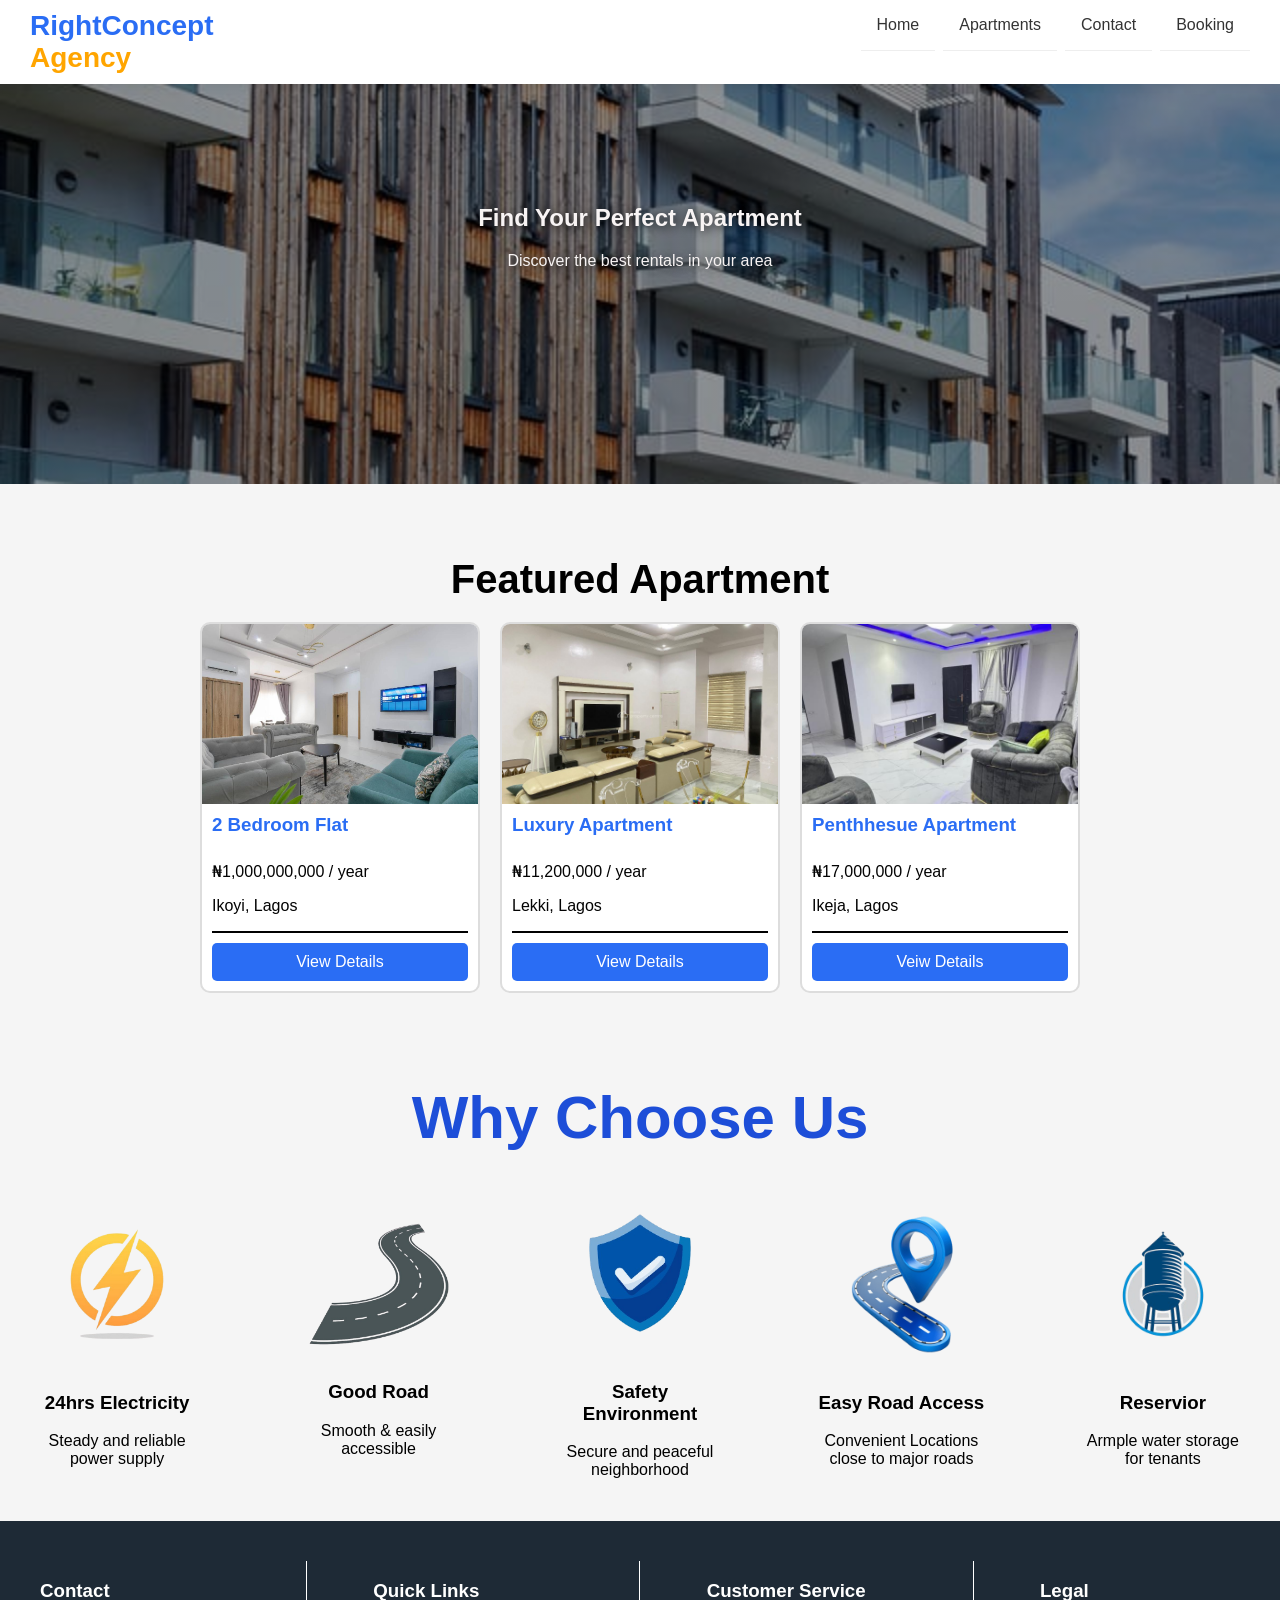
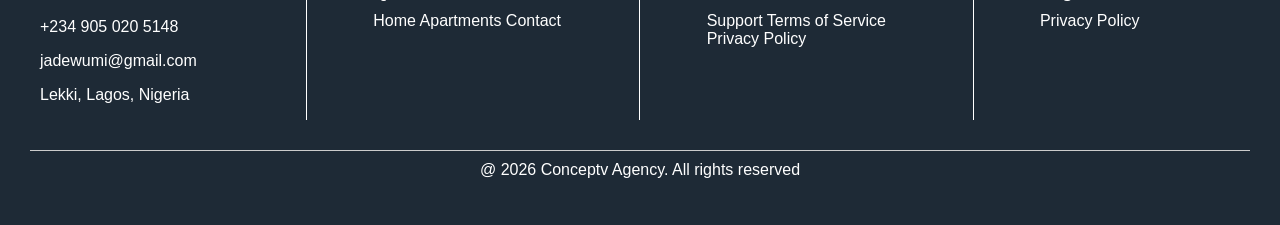
<file: index.html>
<!DOCTYPE html>
<html lang="en">
<head>
    <meta name="viewport" content="width=device-width, initial-scale=1.0">
    <meta charset="UTF-8">
    <title>building</title>
    <link rel="stylesheet" href="style.css">
</head>
  <!--Navbar-->
    <nav>
         <nav class="navbar-container"></nav>
        <h2 class="logo">
            <span class="rightconcept">RightConcept</span>
            <br><span class="agency">Agency</span></br>
        </h2>

             <div class="menu-icon js-menu-toggle" aria-label="Togg navigation" role="button"
            tabindex="0">
                 <span></span>
                <span></span>
                <span></span>
            </div>

         <nav class="main-nav js-main-nav">
          <ul>
            <li><a href="index.html">Home</a></li>
            <li><a href="index.html#featured-apartments" class="menu-link">Apartments</a></li>
            <li><a href="contact.html">Contact</a></li>
            <li><a href="booking.html">Booking</a></li>
        </ul>
      </nav>
    </nav>
    

 <!--Hero Section-->
 <body>
    <section class="hero">
        <h1>Find Your Perfect Apartment</h1>
        <p>Discover the best rentals in your area</p>

       
    </section>

    <!--Section-->
    <div class="Section">
        <div class="Featured-section"
        id="featured-apartments">
        <h2>Featured Apartment</h2>
        </div>

        <div class="Apartments">
            <div class="card">
                <!--Apartment 1-->
                <img src="build 2.jpg">
            <h3>2 Bedroom Flat</h3>
            <p>₦1,000,000,000 / year</p>
            <p>Ikoyi, Lagos</p>
                <hr>
            <a href="Apartment.html">View Details</a>    
    </div>

             <div class="card">
                <!--Apartment 2-->
                 <img src="build.jpeg">
             <h3>Luxury Apartment</h3>
            <p>₦11,200,000 / year</p>
            <p>Lekki, Lagos</p>
               <hr>
             <a href="Apartment2.html">View Details</a>
    </div>

            <div class="card">
                <!--Apartment 3-->
                <img src="build 4.jpg">
                <h3>Penthhesue Apartment</h3>
                <p>₦17,000,000 / year</p>
                <p>Ikeja, Lagos</p>
                    <hr>
                <a href="Apartment3.html">Veiw Details</a>
            </div>
  </div>
</div>

 <!--About-->
    <section class="about">
            <h2>Why Choose Us</h2>
            <div class="offer-box">
            <div class="box">
                <img src="electricity.png">
                <h3>24hrs Electricity</h3>
                <p>Steady and reliable power supply</p>
            </div>
            <hr>
            <div class="box">
                <img src="road.png">
                <h3>Good Road</h3>
                <p>Smooth & easily accessible</p>
            </div>
            <hr>
            <div class="box">
                <img src="safety.png">
                <h3>Safety Environment</h3>
                <p>Secure and peaceful neighborhood</p>
            </div>
            <hr>
            <div class="box">
                <img src="easy access.png">
                <h3>Easy Road Access</h3>
                <p>Convenient Locations close to major roads</p>
            </div>
            <hr>
            <div class="box">
                <img src="water.png">
                <h3>Reservior</h3>
                <p>Armple water storage for tenants</p>
            </div>
        </div>
    </section>
 <!--Footer-->
    <footer class="footer">
        <div class="footer-container">

            <!--Contact-->
            <div class="footer-box">
                <h3>Contact</h3>
                <p>+234 905 020 5148</p>
                <p>jadewumi@gmail.com</p>
                <P>Lekki, Lagos, Nigeria</P>
            </div>
            <hr>

            <!--Quick Links-->
            <div class="footer-box">
                <h3>Quick Links</h3>
                <a href="index.html">Home</a>
                <a href="index.html#featured-apartments">Apartments</a>
                <a href="contact.html">Contact</a>
            </div>
            <hr>

            <!--Customer Service-->
            <div class="footer-box">
                <h3>Customer Service</h3>
                <a href="#">Support</a>
                <a href="#">Terms of Service</a>
                <a href="#">Privacy Policy</a>
            </div>
            <hr>

            <!--Legal-->
            <div class="footer-box">
                <h3>Legal</h3>
                <a href="#">Privacy Policy</a>
            </div>

        </div>

        <p class="footer-bottom">@ 2026 Conceptv Agency. All rights reserved</p>

    </footer>
     <script src="script.js"></script>
 </body>
</html>
</file>
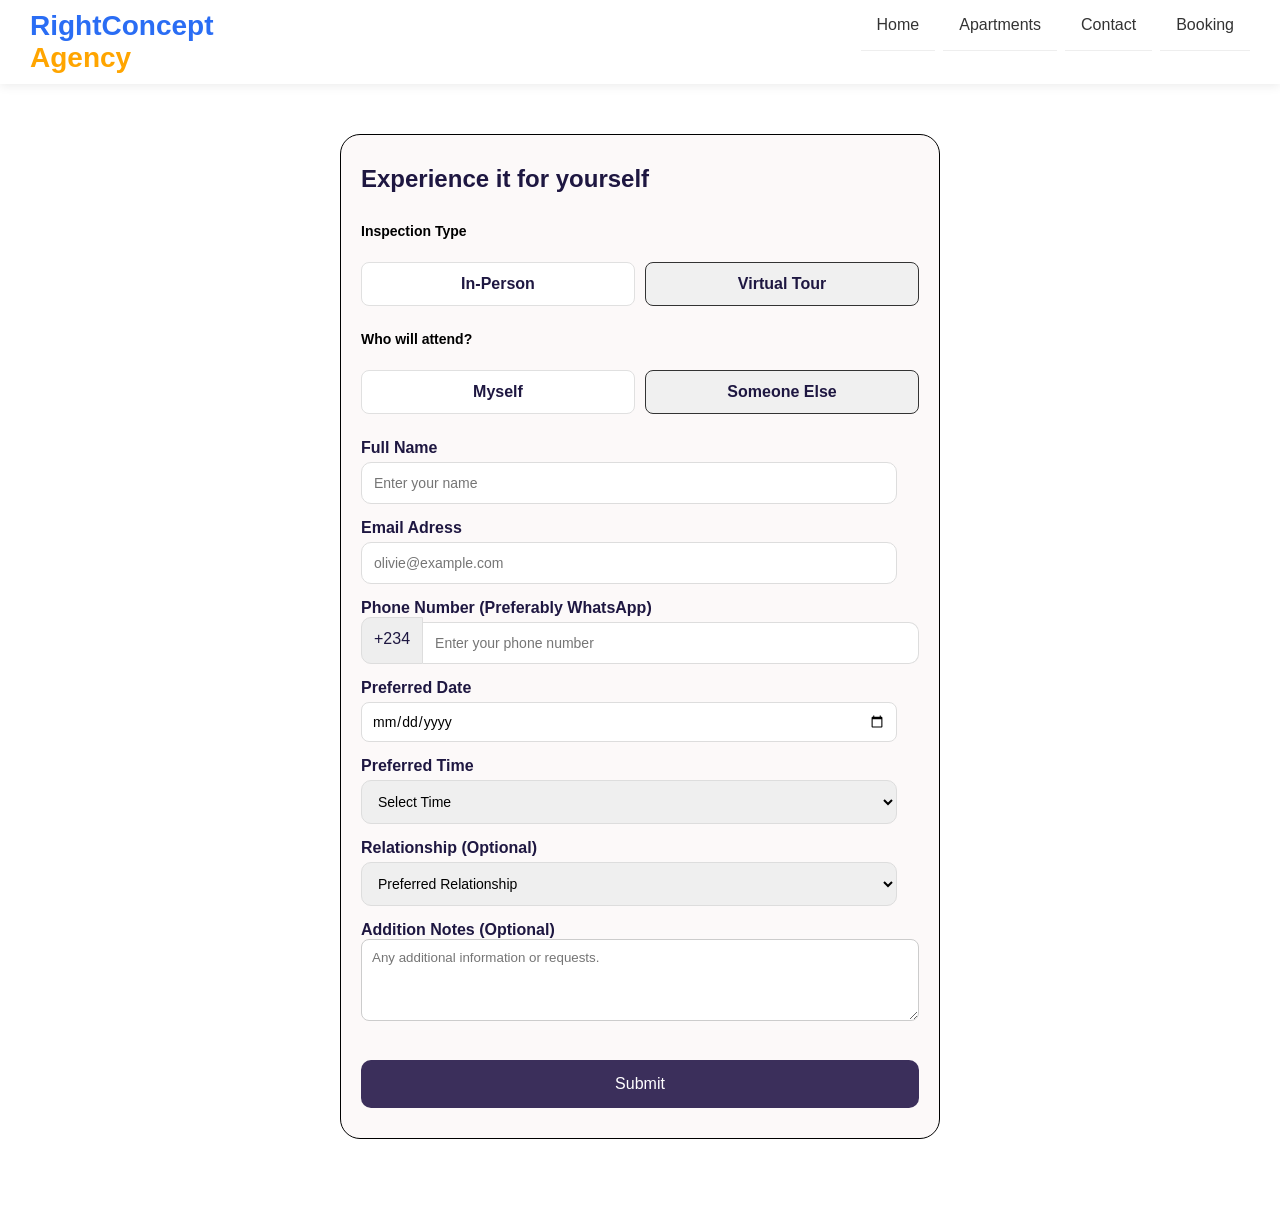
<file: booking.html>
<!DOCTYPE html>
<html lang="en">
<head>
    <meta name="viewport" content="width=device-width, initial-scale=1.0">
    <meta charset="UTF-8">
    <title>Apartment Details</title>
    <link rel="stylesheet" href="booking.css">
    <link rel="stylesheet" href="https://cdnjs.cloudflare
    .com/ajax/libs/font-awesome/6.4.2/css/all.min.css">
</head>
  <!--Navbar-->
    <nav>
        <nav class="navbar-container"></nav>
        <h2 class="logo">
            <span class="rightconcept">RightConcept</span>
            <br><span class="agency">Agency</span></br>
        </h2>

             <div class="menu-icon js-menu-toggle" aria-label="Togg navigation" role="button"
            tabindex="0">
                 <span></span>
                <span></span>
                <span></span>
            </div>

         <nav class="main-nav js-main-nav">
          <ul>
            <li><a href="index.html">Home</a></li>
            <li><a href="index.html#featured-apartments" class="menu-link">Apartments</a></li>
            <li><a href="contact.html">Contact</a></li>
            <li><a href="booking.html">Booking</a></li>
        </ul>
      </nav>
    </nav>
    <b0dy>
      <div class="booking-page">    
        <div class="container">
            <section class="booking" id="booking-form">
            <form action="https://formsubmit.co/jadewumi35@gmail.com"
            method="post">

            <!--Hidden setting-->
            <input type="hidden" name="_captcha" value="false">
            <input type="hidden" name="_subject" value="New Apartment Booking!">
            <input type="hidden" name="_template" value="table">
            <input type="hidden" name="Apartment" value="Modern 2 Bedroom in Lekki, Lagos">
            <h1 class="main-title">Experience it for yourself</h1>

            <!--Inspection Type-->
            <div class="form-section">
            <label class="section-label">Inspection Type</label>
            <div class="choice-container">
                <input type="radio" name="Inspection" id="in-person" checked>
                <label for="in-person" class="choice-box">In-Person</label>

                <input type="radio" name="Inspection" id="Virtual Tout" checked>
                <label for="Virtual Tour" class="choice-box">Virtual Tour</label>
             </div>
            </div>

            <!--Who will attend-->
            <div class="form-section">
            <label class="section-label">Who will attend?</label>
            <div class="choice-container">
                <input type="radio" name="attendee" id="myself" checked>
                <label for="myself" class="choice-box">Myself</label>
                <input type="radio" name="attendee" id="someone else" checked>
                <label for="someone else" class="choice-box">Someone Else</label>
            </div>
            </div>

            <!--Name-->
            <label>Full Name</label>
            <input type="text" placeholder="Enter your name">

            <!--Email-->
            <label>Email Adress</label>
            <input type="email" placeholder="olivie@example.com">

            <!--Phone-->
            <label>Phone Number (Preferably WhatsApp)</label>
            <div class="phone-box">
                <span>+234</span>
                <input type="text" placeholder="Enter your phone number">
            </div>

            <!--Date-->
            <label for="start-date">Preferred Date</label>
            <input type="date" id="start-date" name="start-date">
           

            <!--Time-->
            <label>Preferred Time</label>
            <select>
                <option>Select Time</option>
                <option>9:00 Am</option>
                <option>10:00 AM</option>
                <option>12:00 PM</option>
            </select>

            <!--Relationship-->
            <label>Relationship (Optional)</label>
            <select>
                <option>Preferred Relationship</option>
                <option>Family</option>
                <option>Friend</option>
                <option>Agent</option>
            </select>
            <!--Additional-->
            <label>Addition Notes (Optional)</label>
            <textarea placeholder="Any additional information or requests." rows="4"></textarea>
            <button type="submit" class="submit-btn">Submit</button>
            </section>
        </div>
    </div>
    <script src="booking.js"></script>
    </b0dy>
</html>
</file>
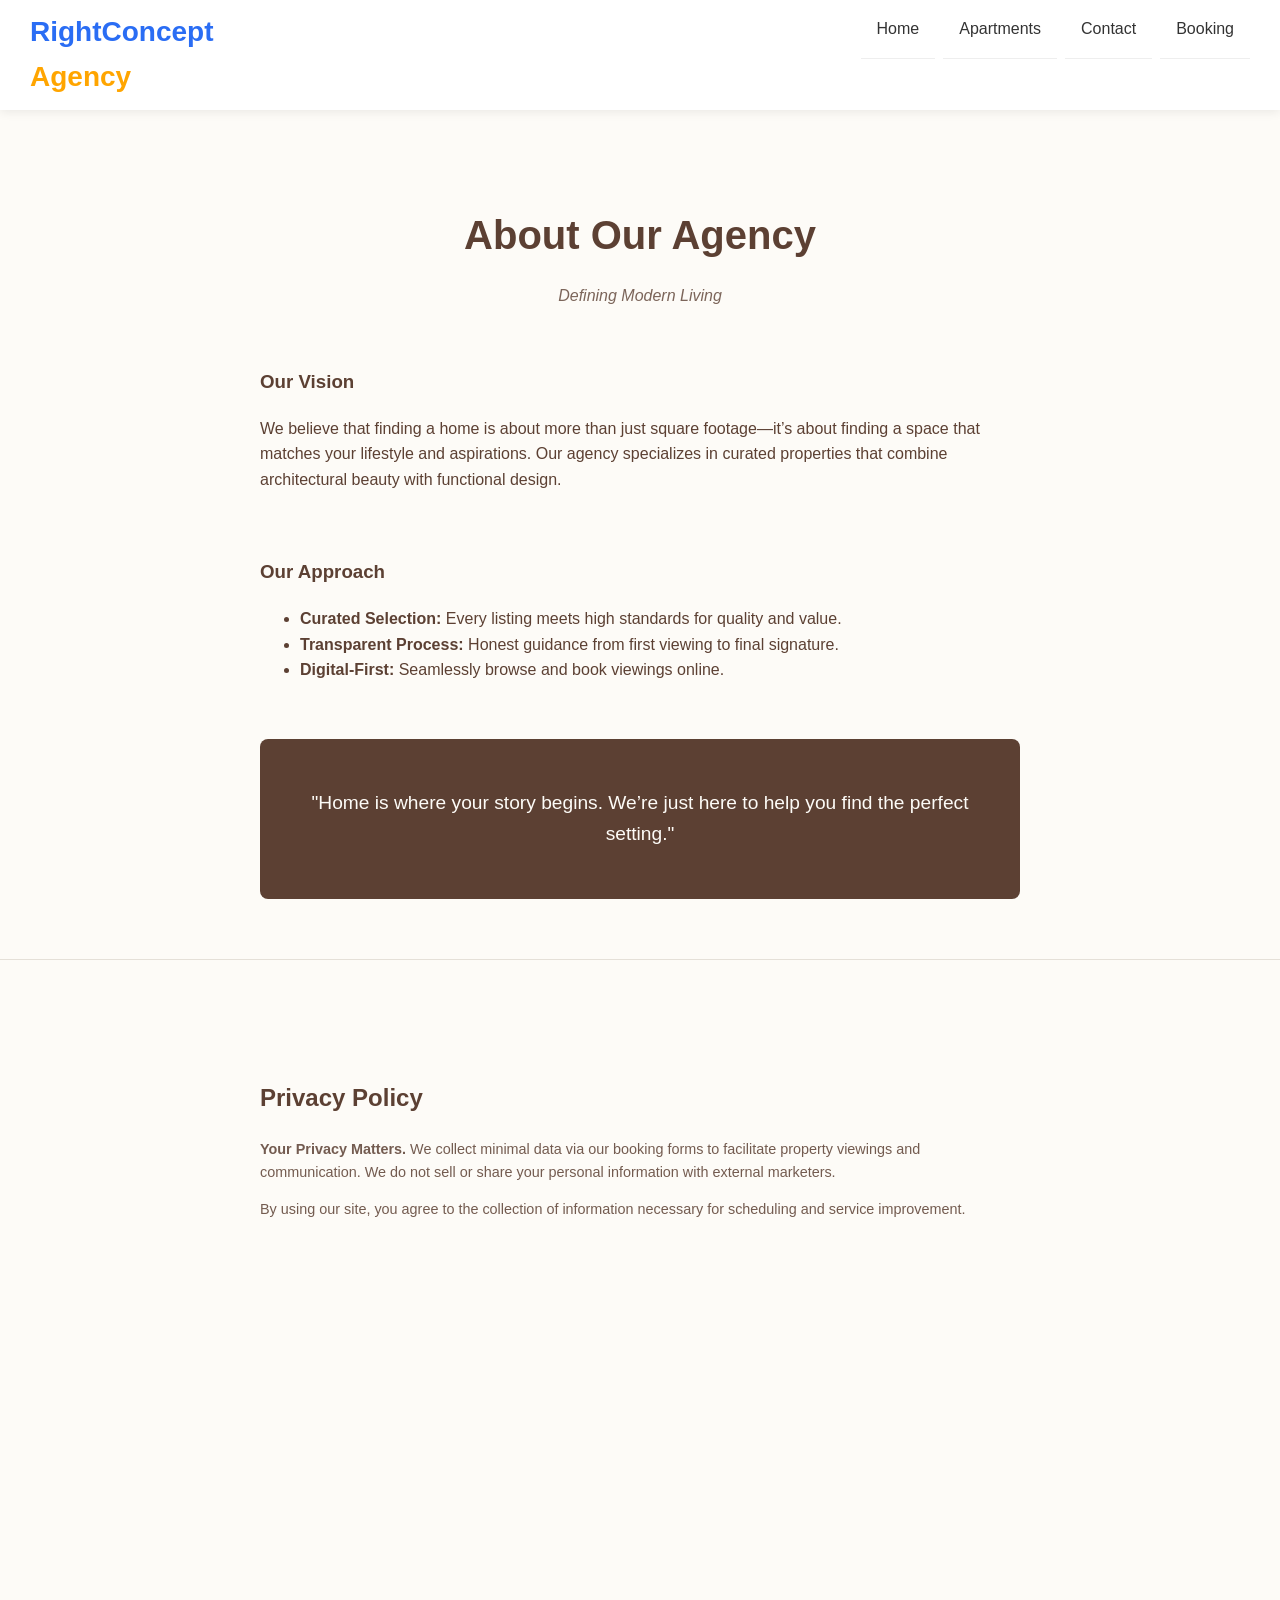
<file: contact.html>
<!DOCTYPE html>
<html lang="en">
<head>
    <meta name="viewport" content="width=device-width, initial-scale=1.0">
    <meta charset="UTF-8">
    <title>Apartment Details</title>
    <link rel="stylesheet" href="contact.css">
    <link rel="stylesheet" href="https://cdnjs.cloudflare
    .com/ajax/libs/font-awesome/6.4.2/css/all.min.css">
     <title>About Us | Real Estate</title>
    <link rel="stylesheet" href="contact.css">
</head>
  <!--Navbar-->
    <nav>
        <nav class="navbar-container"></nav>
        <h2 class="logo">
            <span class="rightconcept">RightConcept</span>
            <br><span class="agency">Agency</span></br>
        </h2>

             <div class="menu-icon js-menu-toggle" aria-label="Togg navigation" role="button"
            tabindex="0">
                 <span></span>
                <span></span>
                <span></span>
            </div>

         <nav class="main-nav js-main-nav">
          <ul>
            <li><a href="index.html">Home</a></li>
            <li><a href="index.html#featured-apartments" class="menu-link">Apartments</a></li>
            <li><a href="contact.html">Contact</a></li>
            <li><a href="booking.html">Booking</a></li>
        </ul>
      </nav>
    </nav>
   
<body>

    <section class="about-section">
        <div class="container">
            <h1>About Our Agency</h1>
            <p class="subtitle">Defining Modern Living</p>
            
            <div class="content-grid">
                <div class="text-block">
                    <h3>Our Vision</h3>
                    <p>We believe that finding a home is about more than just square footage—it’s about finding a space that matches your lifestyle and aspirations. Our agency specializes in curated properties that combine architectural beauty with functional design.</p>
                </div>
                
                <div class="text-block">
                    <h3>Our Approach</h3>
                    <ul>
                        <li><strong>Curated Selection:</strong> Every listing meets high standards for quality and value.</li>
                        <li><strong>Transparent Process:</strong> Honest guidance from first viewing to final signature.</li>
                        <li><strong>Digital-First:</strong> Seamlessly browse and book viewings online.</li>
                    </ul>
                </div>
            </div>

            <div class="quote-box">
                <p>"Home is where your story begins. We’re just here to help you find the perfect setting."</p>
            </div>
        </div>
    </section>

    <div class="floating-cta" id="scrollButtons">
        <a href="https://wa.me/2349024352168" class="btn whatsapp">WhatsApp Us</a>
        <a href="booking.html" class="btn booking">Book a Viewing</a>
    </div>
    <section class="privacy-section">
    <div class="container">
        <h2>Privacy Policy</h2>
        <div class="privacy-content">
            <p><strong>Your Privacy Matters.</strong> We collect minimal data via our booking forms to facilitate property viewings and communication. We do not sell or share your personal information with external marketers.</p>
            <p>By using our site, you agree to the collection of information necessary for scheduling and service improvement.</p>
        </div>
    </div>
</section>

    <script src="contact.js"></script>
</body>

</html>
</file>
<file: style.css>
/* Desktops */
@media (max-width: 1440px) {
    .card {
        width: 30%;
    }
}

/* Tablet */
@media (max-width: 1024px) {
    .Apartments {
        justify-content: center;
    }
    .card {
        max-width: 45%;
    }
}

/* Phone */
@media (max-width: 600px) {
    header {
        flex-direction: column;
        text-align: center;
    }

    nav a {
        display: block;
        margin: 10px 0;
    }
    .Apartments {
        flex-direction: column;
        align-items: center;
    }
}
body {
    margin: 0;
    font-family: Arial;
    background-color: whitesmoke;
}
* {
    box-sizing: border-box;
}
html {
    scroll-behavior: smooth;
}

/* Navbar */
.logo {
    font-size: 28px;
    font-weight: bold;
    padding-top: 20px 20px;
    margin: 0;
    text-align: left;
    margin-right: auto;
}

.rightconcept {
    color: #2a6df4;
}

.agency {
    color: orange;
    padding-bottom: 10px;
}
body > nav {
 display: flex;
 justify-content: space-between;
 align-items: center;
 padding: 10px 30px;
 background: #ffffff;
 color: #333;
 position: relative;
 top: 0;
 width: 100%;
 z-index: 1000;
 overflow-x: hidden;
 box-shadow: 0 2px 10px rgba(0, 0, 0, 0.08);
}

/* Hamburger */
.menu-toggle {
    font-size: 30px;
    cursor: pointer;
}

/* Menu Overlay */
.menu-icon {
    width: 30px;
    height: 30px;
    display: flex;
    flex-direction: column;
    justify-content: space-between;
    cursor: pointer;
    padding: 5px;
    position: fixed;
    top: 20px;
    right: 20px;
    background-color: transparent;
    z-index: 1001;
    transition: 0.4s ease;
}

/* Show Menu */
.menu-icon span {
    display: block;
    height: 4px;
    width: 100%;
    background-color: #2a6df4;
    border-radius: 4px;
    transition: all 0.3s ease-in-out;
    transform-origin: center;
    
}

/* Menu Links */
.menu.nav {
    display: none;
    background-color: #fff;
    border-top: 1px solid #ddd;
    position: absolute;
    left: 0;
    top: 100%;
    width: 100%;
    z-index: 100;
}

.js-main-nav {
    position: fixed;
    top: 0;
    right: -100%;
    width: auto;
    height: 100vh;
    background-color: #ffffff;
    box-shadow: -10px 0 20px rgba(0, 0, 0, 0.1);
    z-index: 999;
    padding: 80px 20px;
    display: block;
    flex-direction: column;
    transition: right 1s ease;
}
.js-main-nav.is-open {
    right: 0;
}
.js-main-nav ul {
    list-style: none;
    padding-top: 50px;
    display: flex;
    flex-direction: column;
    justify-content: center;
    margin: 0;
    gap: 25px;
    align-items: center;
}
.js-main-nav li {
    margin-bottom: 30px;
}
.js-main-nav li a {
    text-decoration: none;
    font-size: 1.5rem;
    color: #333;
    font-weight: 500;
    white-space: nowrap;
}
.js-main-nav a {
    text-decoration: none;
    color: #333;
    font-size: 1.2rem;
    font-family: sans-serif;
    font-weight: 500;
}
/* Close Button */
.close-btn {
    position: absolute;
    top: 20px;
    right: 25px;
    font-size: 30px;
    cursor: pointer;
    color: white;
}

.main-nav ul {
    display: flex;
    list-style: none;
    padding: 0;
    margin: 0;
    gap: 20px;
}
.main-nav ul li a {
    display: block;
    padding: 1rem;
    text-decoration: none;
    color: #333;
    border-bottom: 1px solid #eee;
}

.main-nav.is-open {
    display: block;
}

.menu-icon.is-open {
    position: fixed;
    top: 20px;
    right: 20px;
    z-index: 1000;
}
.menu-icon.is-open span:nth-child(1) {
    transform: translateY(10px) rotate(45deg);
}
.menu-icon.is-open span:nth-child(2) {
    opacity: 0;
    
}
.menu-icon.is-open span:nth-child(3) {
    transform: translateY(-7px) rotate(-45deg);
}

/* Hero Section */
.hero {
    background: linear-gradient(rgba(0, 0, 0, 0.4),
    rgba(0, 0, 0, 0.4)), url(apartment.jpg)
    no-repeat center/cover;
    height: 400px;
    color: rgb(248, 244, 244);
    text-align: center;
    text-shadow: 2px 2px 10px rgba(0, 0, 0, 0.7);
    padding-top: 100px;
}

.hero button {
    padding: 5px 20px;
    border: none;
    background: rgb(55, 5, 236);
    color: white;
    cursor: pointer;
}

.search-box {
    background: none;
    padding: 0px 15px;
    border-radius: 10px;
    display: flex;
    gap: 0px;
    flex-wrap: wrap;
    justify-content: center;
}

.search-box select {
    padding: 18px;
    border-radius: 5px;
    border: none;
    outline: none;
}

/* Section */
.Section {
    padding: 40px 20px;
    text-align: center;
}

/* Title */
.Section h2 {
     font-size: 40px;
     margin-bottom: 20px;
}

/* Apartments Layout */
.Apartments {
    display: flex;
    justify-content: center;
    flex-wrap: wrap;
    gap: 20px;
}

/* Card Design */
.card {
    width: 280px;
    background: white;
    border-radius: 10px;
    border: 2px solid #ddd;
    overflow: hidden;
    box-shadow: 0 4px 10px rgba(0,0,0,0,1);
    text-align: left;
    transition: 0.3s;
}

/* Hover effect */
.card:hover {
    transform: translateY(-5px);
}

/* Image */
.card img {
    width: 300px;
    height: 180px;
    object-fit: cover;
}

/* Text inside card */
.card h3 {
    color: #2a6df4;
    padding: 10px;
    margin: 0;
}
.price {
    font-weight: bold;
    padding: 0 5px;
}
.card p {
    padding: 0 10px;
    color: #030303;
}
.card hr {
    border: none;
    border-top: 2px solid;
    margin: 10px;
}

/* Button */
.card a {
    display: block;
    margin: 10px;
    padding: 10px;
    text-align: center;
    background: #2a6df4;
    color: white;
    text-decoration: none;
    border-radius: 5px;
}
.card a:hover {
    background: #1d4ed8;
}

/* About Section */
.offer-box {
  padding: 40px 10px;
  text-align: center;  
}
.offer-box hr {
    border: 10px;
    border-right: 1px solid #1d1d;
    width: 1px;
    background-color: none;
    margin: 5px;
}

/* Title */
.about h2 {
     font-size: 60px;
     margin-bottom: 20px;
     color: #1d4ed8;
     text-align: center;
}

.box {
    width: 200px;
    border: none;
    padding: 15px;
    margin: 10px;
    text-align: center;
}
.box img {
    width: 150px;
    margin-bottom: 10px;
}


/* Box */
.offer-box {
    display: flex;
    justify-content: space-around;
    align-items: center;
    text-align: center;
    gap: 3px;
    padding: 1px;
    flex-wrap: wrap;
}

/* Footer */
.footer {
    background: #1e2a36;
    color: white;
    padding: 30px;
}

.footer-container {
    display: flex;
    justify-content: space-between;
    flex-wrap: wrap;
}

.footer-box {
    width: 200px;
    margin: 10px;
}

.footer-box h3 {
    margin-bottom: 10px;
}

.footer-box a {
     color: white;
     text-decoration: none;
}

.footer-container hr {
    border: none;
    border-left: 1px solid;
    margin: 10px;
}

.footer-box a:hover {
    text-decoration: underline;
}

.footer-bottom {
    text-align: center;
    margin-top: 20px;
    border-top: 1px solid #ccc;
    padding-top: 10px;
}

/* Responsive layout */
img, video, iframe { max-width: 100%; }
body { overflow-x: hidden; }
.card img { display: block; width: 100%; }

@media (min-width: 601px) {
    .menu-icon { display: none; }
    .js-main-nav {
        position: absolute;
        right: 30px;
        width: auto;
        height: auto;
        padding: 0;
        background: transparent;
        box-shadow: none;
    }
    .js-main-nav ul { flex-direction: row; padding: 0; gap: 8px; }
    .js-main-nav li { margin-bottom: 0; }
    .js-main-nav li a { color: #333; font-size: 1rem; }
}

@media (max-width: 1024px) {
    .Section { padding: 32px 16px; }
    .card { width: min(100%, 340px); max-width: 45%; }
}

@media (max-width: 600px) {
    nav { padding: 10px 16px; }
    .logo { font-size: 22px; margin: 0; }
    .hero { height: 320px; padding: 110px 16px 20px; }
    .hero h1 { font-size: clamp(1.8rem, 8vw, 2.5rem); }
    .Section h2 { font-size: 30px; }
    .Apartments { flex-direction: column; align-items: stretch; }
    .card { width: 100%; max-width: none; }
    .offer-box { flex-direction: column; }
}
</file>
<file: booking.css>
/* Responsive layout */
img, video, iframe { max-width: 100%; }
body { overflow-x: hidden; }
.container { width: min(100% - 32px, 800px); }

@media (min-width: 601px) {
    .menu-icon { display: none; }
    .js-main-nav {
        position: absolute;
        right: 30px;
        width: auto;
        height: auto;
        padding: 0;
        background: transparent;
        box-shadow: none;
    }
    .js-main-nav ul { flex-direction: row; padding: 0; gap: 8px; }
    .js-main-nav li { margin-bottom: 0; }
    .js-main-nav li a { color: #333; font-size: 1rem; }
}

@media (max-width: 600px) {
    nav { padding: 10px 16px; }
    .logo { font-size: 22px; margin: 0; }
    .container { width: calc(100% - 24px); padding: 16px; }
    .choice-container { flex-direction: column; }
}

/* Laptop navigation */
@media (min-width: 601px) {
    .menu-icon { display: none !important; }
    .js-main-nav {
        position: absolute !important;
        top: 0;
        right: 30px;
        width: auto;
        height: auto;
        padding: 0;
        background: transparent;
        box-shadow: none;
    }
    .js-main-nav ul {
        display: flex;
        flex-direction: row;
        align-items: center;
        padding: 0;
        margin: 0;
        gap: 8px;
    }
    .js-main-nav li { margin: 0; }
    .js-main-nav li a {
        display: block;
        padding: 16px 12px;
        color: #333;
        font-size: 1rem;
    }
}

@media (min-width: 601px) {
    .menu-icon { display: none; }
    .js-main-nav {
        position: absolute;
        top: 0;
        right: 30px;
        width: auto;
        height: auto;
        padding: 0;
        background: transparent;
        box-shadow: none;
    }
    .js-main-nav ul {
        flex-direction: row;
        padding: 0;
        gap: 8px;
    }
    .js-main-nav li { margin-bottom: 0; }
    .js-main-nav li a {
        color: #333;
        font-size: 1rem;
    }
}

@media (max-width: 600px) {
    nav { padding: 10px 16px; }
    .logo { font-size: 22px; margin: 0; }
    .container { width: calc(100% - 24px); padding: 16px; }
    .choice-container { flex-direction: column; }
}
/* Desktops */
@media (max-width: 1440px) {
    .card {
        width: 30%;
    }
}

/* Tablet */
@media (max-width: 1024px) {
    .Apartments {
        justify-content: center;
    }
    .card {
        max-width: 45%;
    }
}

/* Phone */
@media (max-width: 600px) {
    header {
        flex-direction: column;
        text-align: center;
    }
 nav a {
        display: block;
        margin: 10px 0;
    }
    .Apartments {
        flex-direction: column;
        align-items: center;
    }
}
body {
    margin: 0;
    font-family: Arial;
}

* {
    box-sizing: border-box;
}

/* Navbar */
.logo {
    font-size: 28px;
    font-weight: bold;
    padding-top: 20px 20px;
    margin: 0;
    text-align: left;
    margin-right: auto;
}

.rightconcept {
    color: #2a6df4;
}

.agency {
    color: orange;
    padding-bottom: 10px;
}
body > nav {
 display: flex;
 justify-content: space-between;
 align-items: center;
 padding: 10px 30px;
 background: #ffffff;
 color: #333;
 position: relative;
 top: 0;
 width: 100%;
 z-index: 1000;
 overflow-x: hidden;
 box-shadow: 0 2px 10px rgba(0, 0, 0, 0.08);
}

/* Hamburger */
.menu-toggle {
    font-size: 30px;
    cursor: pointer;
}

/* Menu Overlay */
.menu-icon {
    width: 30px;
    height: 30px;
    display: flex;
    flex-direction: column;
    justify-content: space-between;
    cursor: pointer;
    padding: 5px;
    position: fixed;
    top: 20px;
    right: 20px;
    background-color: transparent;
    z-index: 1001;
    transition: 0.4s ease;
}

/* Show Menu */
.menu-icon span {
    display: block;
    height: 4px;
    width: 100%;
    background-color: #2a6df4;
    border-radius: 4px;
    transition: all 0.3s ease-in-out;
    transform-origin: center;
    
}

/* Menu Links */
.menu.nav {
    display: none;
    background-color: #fff;
    border-top: 1px solid #ddd;
    position: absolute;
    left: 0;
    top: 100%;
    width: 100%;
    z-index: 100;
}

.js-main-nav {
    position: fixed;
    top: 0;
    right: -100%;
    width: auto;
    height: 100vh;
    background-color: #ffffff;
    box-shadow: -10px 0 20px rgba(0, 0, 0, 0.1);
    z-index: 999;
    padding: 80px 20px;
    display: block;
    flex-direction: column;
    transition: right 1s ease;
}
.js-main-nav.is-open {
    right: 0;
}
.js-main-nav ul {
    list-style: none;
    padding-top: 50px;
    display: flex;
    flex-direction: column;
    justify-content: center;
    margin: 0;
    gap: 25px;
    align-items: center;
}
.js-main-nav li {
    margin-bottom: 30px;
}
.js-main-nav li a {
    text-decoration: none;
    font-size: 1.5rem;
    color: #333;
    font-weight: 500;
    white-space: nowrap;
}
.js-main-nav a {
    text-decoration: none;
    color: #333;
    font-size: 1.2rem;
    font-family: sans-serif;
    font-weight: 500;
}
/* Close Button */
.close-btn {
    position: absolute;
    top: 20px;
    right: 25px;
    font-size: 30px;
    cursor: pointer;
    color: white;
}

.main-nav ul {
    display: flex;
    list-style: none;
    padding: 0;
    margin: 0;
    gap: 20px;
}
.main-nav ul li a {
    display: block;
    padding: 1rem;
    text-decoration: none;
    color: #333;
    border-bottom: 1px solid #eee;
}

.main-nav.is-open {
    display: block;
}

.menu-icon.is-open {
    position: fixed;
    top: 20px;
    right: 20px;
    z-index: 1000;
}
.menu-icon.is-open span:nth-child(1) {
    transform: translateY(10px) rotate(45deg);
}
.menu-icon.is-open span:nth-child(2) {
    opacity: 0;
    
}
.menu-icon.is-open span:nth-child(3) {
    transform: translateY(-7px) rotate(-45deg);
}
/* Main Image */
.gallery {
    padding: 20px;
}
#main-img {
    width: 100%;
    height: 350px;
    object-fit: cover;
    border-radius: 10px;
    transition: opacity 0.4s ease-in-out;
    opacity: 1;
}
.fade-out {
    opacity: 0;
}
.thumbnails {
    display: flex;
    gap: 10px;
    margin-top: 10px;
}
.thumbnails img {
    width: 100px;
    height: 70px;
    object-fit: cover;
    border-radius: 5px;
    cursor: pointer;
}
.floorplan {
    width: 100px;
    height: 70px;
    background: #eee;
    display: flex;
    align-items: center;
    justify-content: center;
    border-radius: 5px;
    font-size: 14px;
    text-transform: uppercase;
}

/*Details*/
.details {
    background: white;
    margin: 20px;
    padding: 20px;
    border-radius: 10px;
}
.details h1 {
    margin: 0;
}
.price {
    color: #2a6df4;
    font-size: 20px;
    font-weight: bold;
}
.describtion {
    color: #555;
}

/* CONTAINER */
.container {
    max-width: 600px;
    margin: 0 auto;
    padding: 20px;
    background: rgb(252, 249, 249);
    border-radius: 20px;
    border: 1px solid ;
    margin-bottom: 80px;
    margin-top: 50px;
    padding-bottom: 30px;
}
textarea {
    width: 100%;
    padding: 10px;
    border: 1px solid #ccc;
    border-radius: 8px;
    resize: vertical;
    font-family: inherit;
    margin-bottom: 15px;
}

.choice-container {
    display: flex;
    gap: 10px;
    width: 100%;
}
.choice-container input[type="radio"] {
    display: none;
}
.choice-box {
    flex: 1;
    padding: 12px;
    text-align: center;
    border: 1px solid #E0E0E0;
    border-radius: 8px;
    cursor: pointer;
    font-weight: 600;
    background-color: #fff;
    transition: 0.2s;
}
.choice-container input[type="radio"]:checked
+ .choice-box {
    border-color: #333;
    background-color: #F0F0F0;
}

/* Title */
.main-title {
    font-size: 24px;
    font-weight: 700;
    margin-bottom: 30px;
    margin-top: 10px;
}
.form-section {
    margin-bottom: 25px;
}
.section-label {
    display: block;
    font-weight: 600;
    font-size: 14px;
    color: #000;
    margin-bottom: 8px;
}
/* Input and Select Fields */
.input-field {
    width: 100%;
    box-sizing: border-box;
    padding: 12px 15px;
    font-size: 14px;
    border: 1px solid #E0E0E0;
    border-radius: 8px;
    outline: none;
    transition: border-color 0.2s;
}
.input-field:focus {
    border-color: #333;
}
/* Label */
label {
    display: block;
    margin-top: 15px;
    font-weight: bold;
}

/* Input */
input, select {
    width: 96%;
    padding: 12px;
    margin-top: 5px;
    border-radius: 10px;
    border: 1px solid #ddd;
    font-size: 14px;
}

/* Button Option */
.option-gruop {
    display: flex;
    gap: 10px;
    margin-top: 10px;
    text-align: center;
    
}
.option {
    flex: 1;
    padding: 12px;
    text-align: center;
    border: 1px solid #a7a3a3;
    border-radius: 15px;
    cursor: pointer;
    align-items: baseline;
}
.option:hover {
    background: #f0f4ff;
}
input[type="date"] {
    padding: 10px;
    border: 1px solid #ddd;
    border-radius: 8px;
    font-family: inherit;
}

/* Phone Input */
.phone-box {
    display: flex;
}
.phone-box span {
    padding: 12px;
    background: #eee;
    border: 1px solid #ddd;
    border-radius: 10px 0 0 10px;
}
.phone-box input {
    border-radius: 0 10px 10px 0;
    border-left: none;
}

/* Submit */
.submit-btn {
    width: 100%;
    padding: 15px;
    background: #3b2f5b;
    color: white;
    border: none;
    border-radius: 10px;
    font-size: 16px;
    cursor: pointer;
    margin-top: 20px;
}
.submit-btn:hover {
    background: #2a2142;
}

/* Bottom Bar */
.floating-buttons {
    position: fixed;
    right: 16px;
    bottom: 16px;
    width: min(250px, calc(100% - 32px));
    justify-content: space-between;
    display: flex;
    flex-direction: column;
    align-items: center;
    gap: 6px;
    background: #3b2f5b;
    padding: 8px 10px;
    box-sizing: border-box;
    color: white;
    text-align: center;
    font-size: 12px;
    transition: transform 0.3s ease-in-out, opacity 0.3s ease-in-out;
    transform: translateY(100%);
    opacity: 0;
    z-index: 1000;
    border-radius: 8px;
}
.floating-buttons.visible {
    transform: translateY(0);
    opacity: 1;
}
#imageModel {
    display: none;
    position: fixed;
    top: 0;
    left: 0;
    width: 100%;
    height: 100%;
    background-color: rgba(0, 0, 0, 0.9);
    z-index: 9999;
    justify-content: center;
    align-items: center;

    display: flex;
    flex-direction: column;
    align-items: center;
}
#fullImage {
    max-width: 90%;
    max-height: 90%;
    margin: auto;
    object-fit: contain;
    border: 3px solid #fff;
    border-radius: 8px;
    box-shadow: 0px 0px 20px rgba(255, 255, 255,0.2);
    animation: zoom 0.3;
}
@keyframes zoom {
    from { transform: scale(0.5); opacity: 0; }
    to { transform: scale(1); opacity: 1; }
}
.modal {
    display: none;
    position: fixed;
    z-index: 2000;
    left: 0;
    top: 0;
    width: 100%;
    height: 100%;
    z-index: 9999;
    background-color: rgba(0, 0, 0, 0.9);
    justify-content: center;
    align-items: center;
}
.close-modal {
    position: absolute;
    top: 20px;
    right: 35px;
    color: white;
    font-size: 50px;
    font-weight: bold;
    cursor: pointer;
}
.modal-content {
    margin: auto;
    display: block;
    max-width: 80%;
    max-height: 80%;
    margin-top: 50px;
}
.prev, .next {
    cursor: pointer;
    position: absolute;
    top: 50%;
    width: auto;
    padding: 16px;
    color: white;
    font-weight: bold;
    font-size: 30px;
    user-select: none;
    transition: 0.6s ease;
    text-decoration: none;
}
.next {right: 0;}
.prev {left: 0;}
.prev:hover, .next:hover {
    background-color: (255, 255, 255, 0.2);
}
/* Buttons */
.buttons {
    display: flex;
    gap: 10px;
    margin-top: 10px;
    align-items: center;
    width: 100%;
}
.whatsapp i {
    font-size: 20px;
    color: white;
}
.reveal {
    opacity: 0;
    transform: translateY(30px);
    transition: all 0.8s ease-out;
}
.reveal.active {
    opacity: 1;
    transform: translateY(0);
}
.whatsapp { 
    flex: 1; 
    background: #25D366;
    color: white;
    padding: 7px 10px;
    border-radius: 10px;
    text-decoration: none;
    text-align: center;
    font-weight: 600;
    justify-content: center;
    align-items: center;
    display: inline-block;
    gap: 8px;
    transition: 0.3s;
}
.whatsapp:hover {
    background: #25D366;
    transform: scale(1.05);
    transform: translateY(-5px)
}
.book {
    flex: 1;
    flex-direction: row;
    background: #17044b;
    color: white;
    font-weight: bold;
    padding: 7px 10px;
    border-radius: 10px;
    text-decoration: none;
    text-align: center;
    display: inline-block;
    transition: 0.3s;
}

.book:hover {
    background: #2a2145;
    transform: scale(1.05);
}

/* Footer */
.footer {
    background: #1e2a36;
    color: white;
    padding: 30px;
}

.footer-container {
    display: flex;
    justify-content: space-between;
    flex-wrap: wrap;
    margin: 0 auto;
}

.footer-box {
    width: 200px;
    margin: 10px;
}

.footer-box h3 {
    margin-bottom: 10px;
}

.footer-box a {
     color: white;
     text-decoration: none;
}

.footer-container hr {
    border: none;
    border-left: 1px solid;
    margin: 10px;
}

.footer-box a:hover {
    text-decoration: underline;
}

.footer-bottom {
    text-align: center;
    margin-top: 20px;
    border-top: 1px solid #ccc;
    padding-top: 10px;
}


/* Floating Buttons Styling */
.floating-cta {
    position: fixed;
    bottom: 16px;
    right: 16px;
    display: flex;
    flex-direction: column;
    gap: 8px;
    z-index: 1000;
    
    /* Initial hidden state */
    transform: translateY(150px);
    opacity: 0;
    transition: all 0.4s ease-in-out;
}

.floating-cta.visible {
    transform: translateY(0);
    opacity: 1;
}

.btn {
    text-decoration: none;
    padding: 8px 12px;
    font-size: 12px;
    border-radius: 50px;
    font-weight: bold;
    text-align: center;
    box-shadow: 0 4px 15px rgba(0,0,0,0.1);
}

.whatsapp { background-color: #25D366; color: white; }
.booking { background-color: var(--accent-brown); color: rgb(30, 23, 65); }

@media (max-width: 600px) {
    nav { padding: 10px 16px; }
    .logo { font-size: 22px; margin: 0; }
    .container { width: calc(100% - 24px); padding: 16px; }
    .choice-container { flex-direction: column; }
}

@media (min-width: 601px) {
    .menu-icon { display: none !important; }
    .js-main-nav {
        position: absolute !important;
        top: 0;
        right: 30px;
        width: auto;
        height: auto;
        padding: 0;
        background: transparent;
        box-shadow: none;
    }
    .js-main-nav ul {
        display: flex;
        flex-direction: row;
        align-items: center;
        padding: 0;
        margin: 0;
        gap: 8px;
    }
    .js-main-nav li { margin: 0; }
    .js-main-nav li a {
        display: block;
        padding: 16px 12px;
        color: #333;
        font-size: 1rem;
    }
}
</file>
<file: contact.css>
/* Responsive layout */
img, video, iframe { max-width: 100%; }
body { overflow-x: hidden; }
.container { width: min(100% - 32px, 800px); }

@media (min-width: 601px) {
    .menu-icon { display: none; }
    .js-main-nav {
        position: absolute;
        right: 30px;
        width: auto;
        height: auto;
        padding: 0;
        background: transparent;
        box-shadow: none;
    }
    .js-main-nav ul { flex-direction: row; padding: 0; gap: 8px; }
    .js-main-nav li { margin-bottom: 0; }
    .js-main-nav li a { color: #333; font-size: 1rem; }
}

@media (max-width: 600px) {
    nav { padding: 10px 16px; }
    .logo { font-size: 22px; margin: 0; }
    .container { width: calc(100% - 24px); padding: 16px; }
    .choice-container { flex-direction: column; }
}

@media (max-width: 600px) {
    nav { padding: 10px 16px; }
    .logo { font-size: 22px; margin: 0; }
    .container { width: calc(100% - 24px); padding: 16px; }
}

/* Laptop navigation */
@media (min-width: 601px) {
    .menu-icon { display: none !important; }
    .js-main-nav {
        position: absolute !important;
        top: 0;
        right: 30px;
        width: auto;
        height: auto;
        padding: 0;
        background: transparent;
        box-shadow: none;
    }
    .js-main-nav ul {
        display: flex;
        flex-direction: row;
        align-items: center;
        padding: 0;
        margin: 0;
        gap: 8px;
    }
    .js-main-nav li { margin: 0; }
    .js-main-nav li a {
        display: block;
        padding: 16px 12px;
        color: #333;
        font-size: 1rem;
    }
}

@media (min-width: 601px) {
    .menu-icon { display: none; }
    .js-main-nav {
        position: absolute;
        top: 0;
        right: 30px;
        width: auto;
        height: auto;
        padding: 0;
        background: transparent;
        box-shadow: none;
    }
    .js-main-nav ul {
        flex-direction: row;
        padding: 0;
        gap: 8px;
    }
    .js-main-nav li { margin-bottom: 0; }
    .js-main-nav li a {
        color: #333;
        font-size: 1rem;
    }
}
/* Desktops */
@media (max-width: 1440px) {
    .card {
        width: 30%;
    }
}

/* Tablet */
@media (max-width: 1024px) {
    .Apartments {
        justify-content: center;
    }
    .card {
        max-width: 45%;
    }
}

/* Phone */
@media (max-width: 600px) {
    header {
        flex-direction: column;
        text-align: center;
    }
}
body {
    margin: 0;
    font-family: Arial;
}

* {
    box-sizing: border-box;
}

/* Navbar */
.logo {
    font-size: 28px;
    font-weight: bold;
    padding-top: 20px 20px;
    margin: 0;
    text-align: left;
    margin-right: auto;
}

.rightconcept {
    color: #2a6df4;
}

.agency {
    color: orange;
    padding-bottom: 10px;
}
body > nav {
 display: flex;
 justify-content: space-between;
 align-items: center;
 padding: 10px 30px;
 background: #ffffff;
 color: #333;
 position: relative;
 top: 0;
 width: 100%;
 z-index: 1000;
 overflow-x: hidden;
 box-shadow: 0 2px 10px rgba(0, 0, 0, 0.08);
}

/* Hamburger */
.menu-toggle {
    font-size: 30px;
    cursor: pointer;
}

/* Menu Overlay */
.menu-icon {
    width: 30px;
    height: 30px;
    display: flex;
    flex-direction: column;
    justify-content: space-between;
    cursor: pointer;
    padding: 5px;
    position: fixed;
    top: 20px;
    right: 20px;
    background-color: transparent;
    z-index: 1001;
    transition: 0.4s ease;
}

/* Show Menu */
.menu-icon span {
    display: block;
    height: 4px;
    width: 100%;
    background-color: #2a6df4;
    border-radius: 4px;
    transition: all 0.3s ease-in-out;
    transform-origin: center;
    
}

/* Menu Links */
.menu.nav {
    display: none;
    background-color: #fff;
    border-top: 1px solid #ddd;
    position: absolute;
    left: 0;
    top: 100%;
    width: 100%;
    z-index: 100;
}

.js-main-nav {
    position: fixed;
    top: 0;
    right: -100%;
    width: auto;
    height: 100vh;
    background-color: #ffffff;
    box-shadow: -10px 0 20px rgba(0, 0, 0, 0.1);
    z-index: 999;
    padding: 80px 20px;
    display: block;
    flex-direction: column;
    transition: right 1s ease;
}
.js-main-nav.is-open {
    right: 0;
}
.js-main-nav ul {
    list-style: none;
    padding-top: 50px;
    display: flex;
    flex-direction: column;
    justify-content: center;
    margin: 0;
    gap: 25px;
    align-items: center;
}
.js-main-nav li {
    margin-bottom: 30px;
}
.js-main-nav li a {
    text-decoration: none;
    font-size: 1.5rem;
    color: #333;
    font-weight: 500;
    white-space: nowrap;
}
.js-main-nav a {
    text-decoration: none;
    color: #333;
    font-size: 1.2rem;
    font-family: sans-serif;
    font-weight: 500;
}
/* Close Button */
.close-btn {
    position: absolute;
    top: 20px;
    right: 25px;
    font-size: 30px;
    cursor: pointer;
    color: white;
}

.main-nav ul {
    display: flex;
    list-style: none;
    padding: 0;
    margin: 0;
    gap: 20px;
}
.main-nav ul li a {
    display: block;
    padding: 1rem;
    text-decoration: none;
    color: #333;
    border-bottom: 1px solid #eee;
}

.main-nav.is-open {
    display: block;
}

.menu-icon.is-open {
    position: fixed;
    top: 20px;
    right: 20px;
    z-index: 1000;
}
.menu-icon.is-open span:nth-child(1) {
    transform: translateY(10px) rotate(45deg);
}
.menu-icon.is-open span:nth-child(2) {
    opacity: 0;
    
}
.menu-icon.is-open span:nth-child(3) {
    transform: translateY(-7px) rotate(-45deg);
}
:root {
    --cream: #FDFBF7;
    --dark-brown: #5C4033;
    --accent-brown: #8B4513;
    --white: #ffffff;
}

body {
    margin: 0;
    font-family: 'Segoe UI', Tahoma, Geneva, Verdana, sans-serif;
    background-color: var(--cream);
    color: var(--dark-brown);
    line-height: 1.6;
    height: 200vh; /* Extra height to test the scroll effect */
}

.container {
    max-width: 800px;
    margin: 0 auto;
    padding: 60px 20px;
}

h1 { font-size: 2.5rem; margin-bottom: 10px; text-align: center; }
.subtitle { text-align: center; font-style: italic; margin-bottom: 40px; opacity: 0.8; }

.content-grid {
    display: grid;
    gap: 30px;
    margin-bottom: 40px;
}

.quote-box {
    background-color: var(--dark-brown);
    color: var(--cream);
    padding: 30px;
    border-radius: 8px;
    text-align: center;
    font-size: 1.2rem;
}

/* Floating Buttons Styling */
.floating-cta {
    position: fixed;
    bottom: 16px;
    right: 16px;
    display: flex;
    flex-direction: column;
    gap: 8px;
    z-index: 1000;
    
    /* Initial hidden state */
    transform: translateY(150px);
    opacity: 0;
    transition: all 0.4s ease-in-out;
}

.floating-cta.visible {
    transform: translateY(0);
    opacity: 1;
}

.btn {
    text-decoration: none;
    padding: 8px 12px;
    font-size: 12px;
    border-radius: 50px;
    font-weight: bold;
    text-align: center;
    box-shadow: 0 4px 15px rgba(0,0,0,0.1);
}

.whatsapp { background-color: #25D366; color: white; }
.booking { background-color: var(--accent-brown); color: rgb(30, 23, 65); }

/* Styling to match your Brown/Cream theme */
.privacy-section {
    background-color: #FDFBF7; /* Cream */
    padding: 40px 20px;
    border-top: 1px solid #E5E0D8;
    font-size: 0.9rem;
}

.privacy-section h2 {
    color: #5C4033; /* Dark Brown */
    font-size: 1.5rem;
    margin-bottom: 20px;
}

.privacy-content {
    color: #5C4033;
    max-width: 800px;
    margin: 0 auto;
    opacity: 0.85;
}

@media (min-width: 601px) {
    .menu-icon { display: none !important; }
    .js-main-nav {
        position: absolute !important;
        top: 0;
        right: 30px;
        width: auto;
        height: auto;
        padding: 0;
        background: transparent;
        box-shadow: none;
    }
    .js-main-nav ul {
        display: flex;
        flex-direction: row;
        align-items: center;
        padding: 0;
        margin: 0;
        gap: 8px;
    }
    .js-main-nav li { margin: 0; }
    .js-main-nav li a {
        display: block;
        padding: 16px 12px;
        color: #333;
        font-size: 1rem;
    }
}

@media (max-width: 600px) {
    nav { padding: 10px 16px; }
    .logo { font-size: 22px; margin: 0; }
    .container { width: calc(100% - 24px); padding: 16px; }
}
</file>
